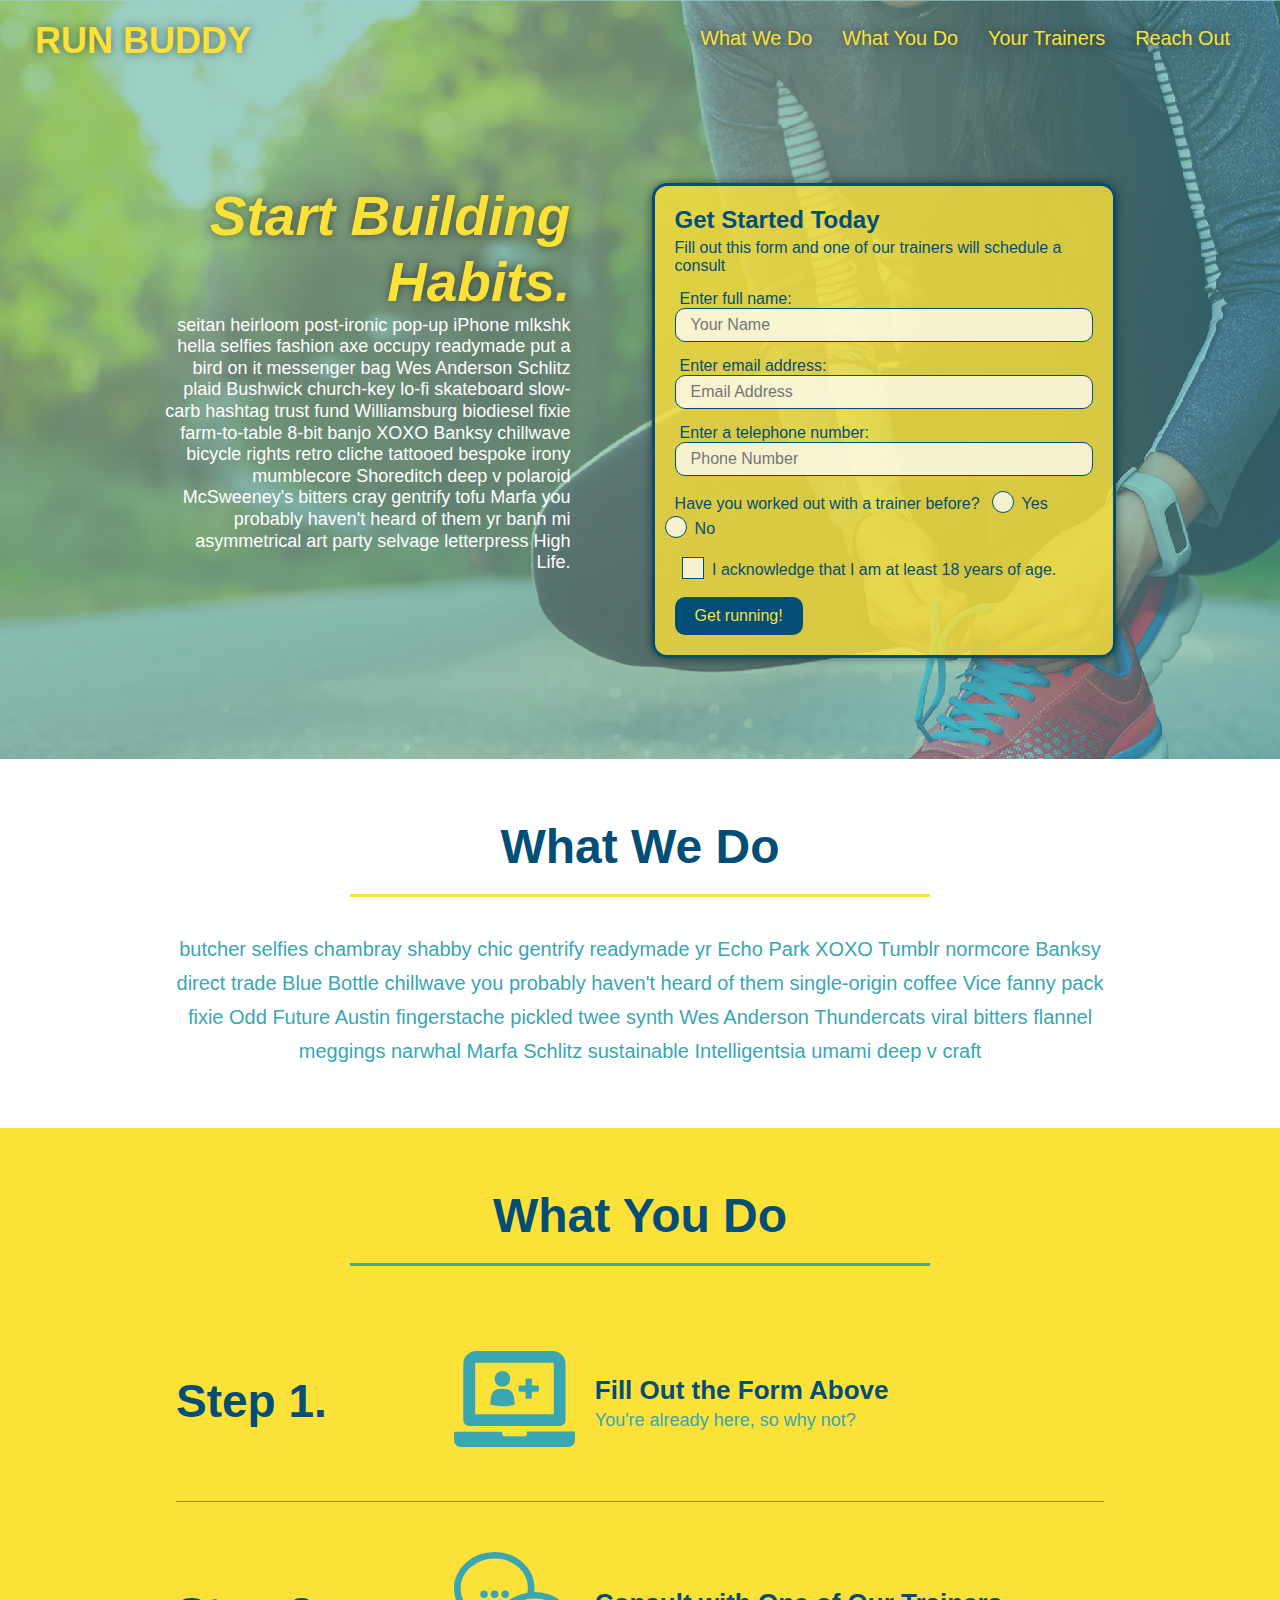
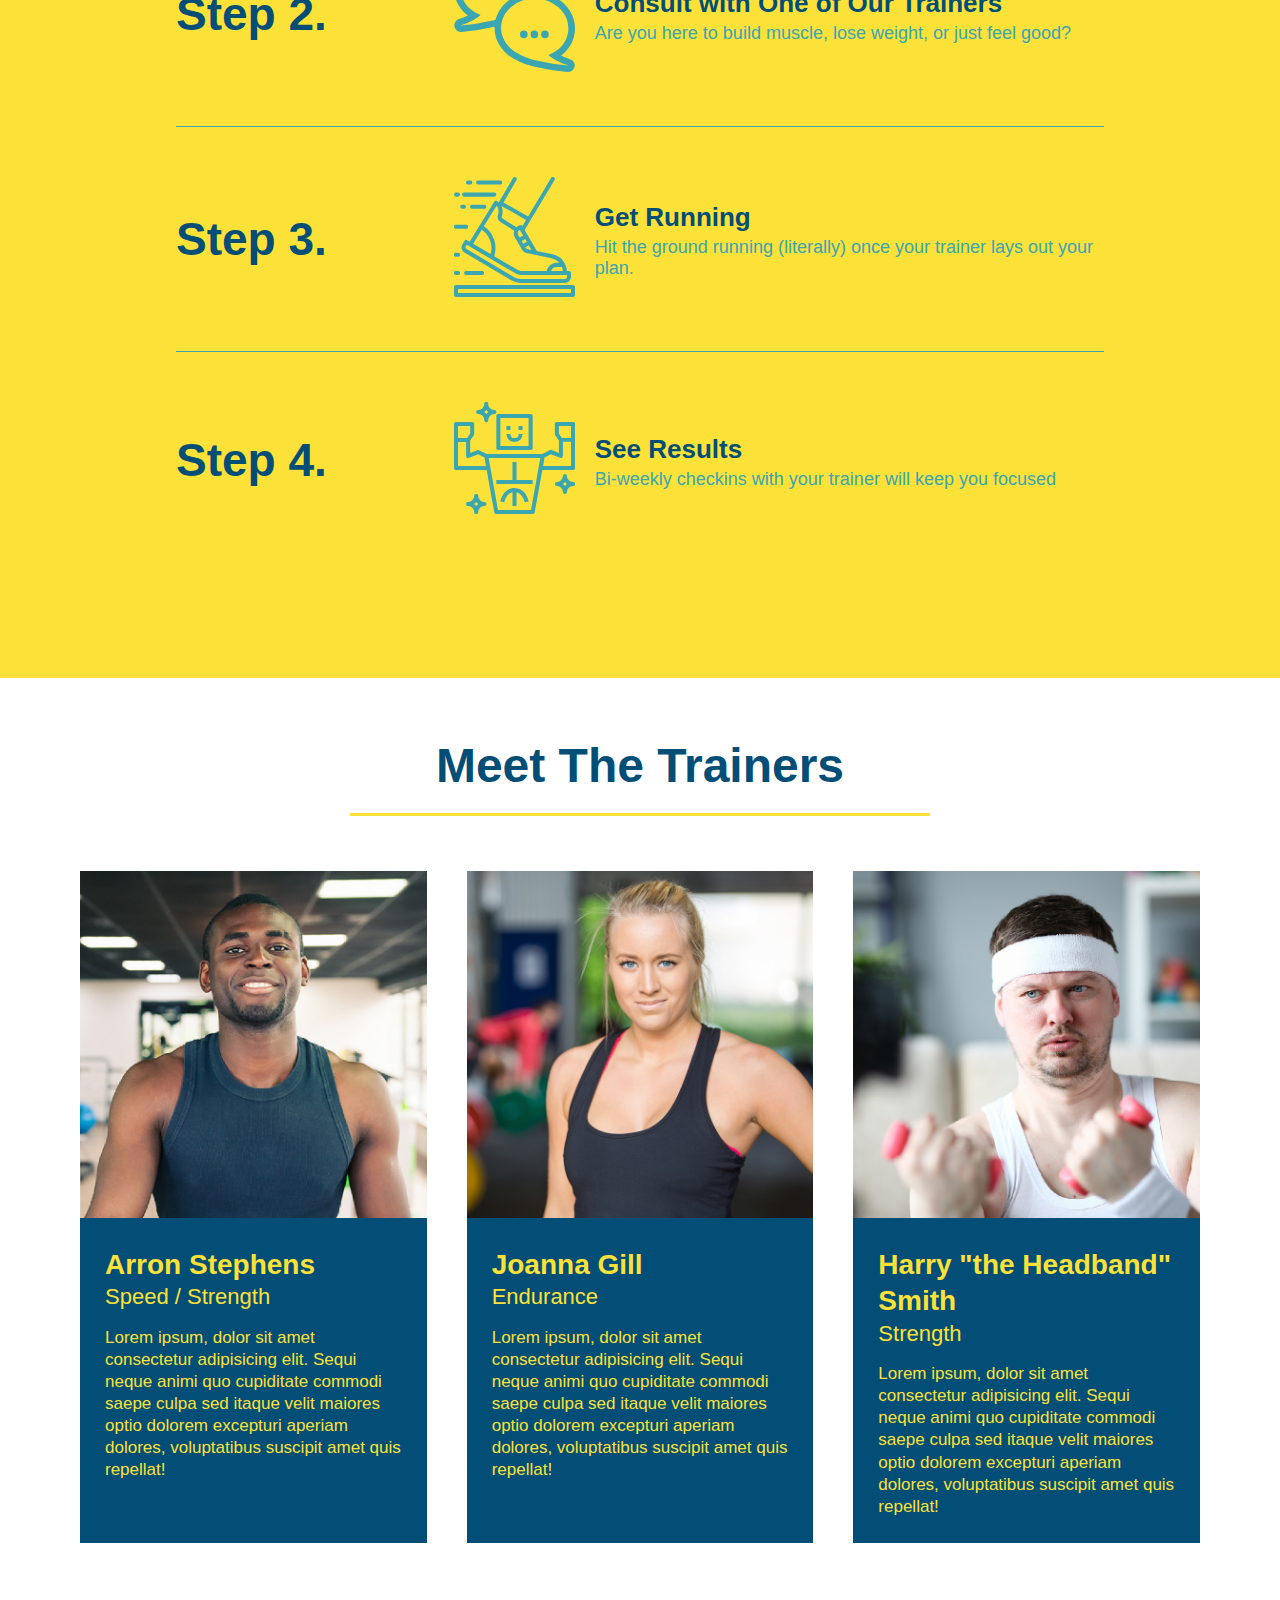
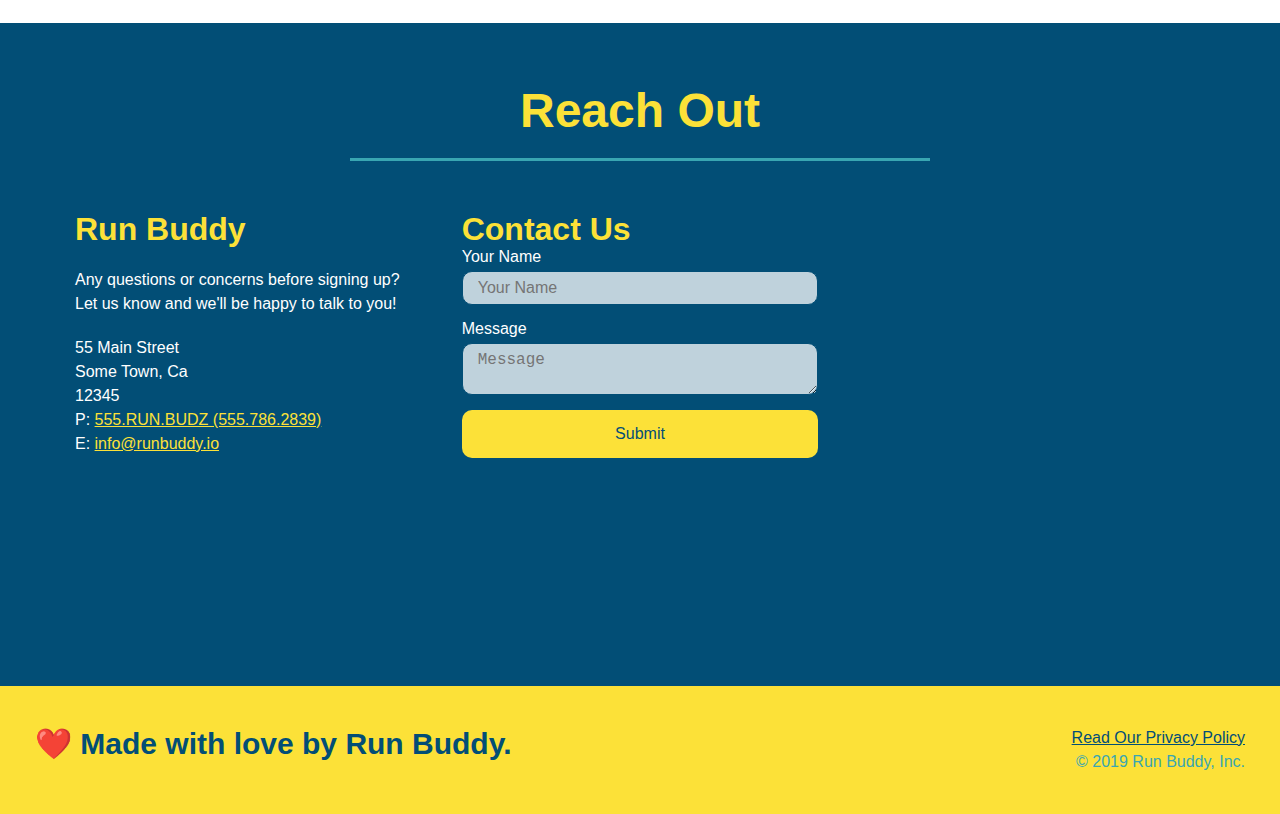
<file: index.html>
<!DOCTYPE html>
<html lang="en">

<head>
    <meta charset="UTF-8" />

    <meta name="viewport" content="width=device-width, initial-scale=1.0" />

    <title>Run Buddy</title>

    <link rel="stylesheet" href="./assets/css/style.css">
</head>

<body>
    <!-- navigation -->
    <header>
        <h1><a href="/">RUN BUDDY</a></h1>
        <nav>
            <ul>
                <li>
                    <a href="#what-we-do">What We Do</a>
                </li>
                <li>
                    <a href="#what-you-do">What You Do</a>
                </li>
                <li>
                    <a href="#your-trainers">Your Trainers</a>
                </li>
                <li>
                    <a href="#reach-out">Reach Out</a>
                </li>
            </ul>
        </nav>
    </header>

    <!-- hero/jumbotron -->
    <section class="hero">
        <div class="hero-cta">
            <h2>Start Building Habits.</h2>
            <p>
                seitan heirloom post-ironic pop-up iPhone mlkshk hella selfies fashion axe occupy readymade put a bird
                on it messenger bag Wes Anderson Schlitz plaid Bushwick church-key lo-fi skateboard slow-carb hashtag
                trust fund Williamsburg biodiesel fixie farm-to-table 8-bit banjo XOXO Banksy chillwave bicycle rights
                retro cliche tattooed bespoke irony mumblecore Shoreditch deep v polaroid McSweeney's bitters cray
                gentrify tofu Marfa you probably haven't heard of them yr banh mi asymmetrical art party selvage
                letterpress High Life.
            </p>
        </div>

        <div class="hero-form">
            <h3>Get Started Today</h3>
            <p>Fill out this form and one of our trainers will schedule a consult</p>
            <form>
                <label for="name">Enter full name:</label>
                <input type="text" placeholder="Your Name" name="name" id="name" class="form-input">

                <label for="email">Enter email address:</label>
                <input type="text" placeholder="Email Address" name="email" id="email" class="form-input">

                <label for="phone">Enter a telephone number:</label>
                <input type="text" placeholder="Phone Number" name="phone" id="phone" class="form-input">

                <p>
                    Have you worked out with a trainer before?
                    <span class="radio-wrapper">
                      <input type="radio" name="trainer-confirm" id="trainer-yes" />
                      <label for="trainer-yes">Yes</label>
                    </span>
                    <span class="radio-wrapper">
                      <input type="radio" name="trainer-confirm" id="trainer-no" />
                      <label for="trainer-no">No</label>
                    </span>
                  </p>
                  
                  <p>
                    <span class="checkbox-wrapper">
                      <input type="checkbox" name="age-confirm" id="checkbox" />
                      <label for="checkbox">I acknowledge that I am at least 18 years of age.</label>
                    </span>
                  </p>

                <button type="submit">
                    Get running!
                </button>

            </form>
        </div>
    </section>

    <!-- "what we do" section -->
    <section id="what-we-do" class="intro">
        <div class="flex-row">
            <h2 class="section-title primary-border">What We Do</h2>
        </div>

        <div class="flex-row">
            <p>
                butcher selfies chambray shabby chic gentrify readymade yr Echo Park XOXO Tumblr normcore Banksy direct
                trade Blue Bottle chillwave you probably haven't heard of them single-origin coffee Vice fanny pack
                fixie
                Odd Future Austin fingerstache pickled twee synth Wes Anderson Thundercats viral bitters flannel
                meggings
                narwhal Marfa Schlitz sustainable Intelligentsia umami deep v craft
            </p>
        </div>
    </section>

    <!-- "what you do" section -->
    <section id="what-you-do" class="steps">
        <div class="flex-row">
            <h2 class="section-title secondary-border">What You Do</h2>
        </div>

        <div class="step">
            <h3>Step 1.</h3>
            <div class="step-info">

                <div class="step-img">
                    <img src="./assets/images/step-1.svg" alt="" />
                </div>

                <div class="step-text">
                    <h4>Fill Out the Form Above</h4>
                    <p>You're already here, so why not?</p>
                </div>
            </div>
        </div>

        <div class="step">
            <h3>Step 2.</h3>
            <div class="step-info">

                <div class="step-img">
                    <img src="./assets/images/step-2.svg" alt="" />
                </div>

                <div class="step-text">
                    <h4>Consult with One of Our Trainers</h4>
                    <p>Are you here to build muscle, lose weight, or just feel good?</p>
                </div>
            </div>
        </div>

        <div class="step">
            <h3>Step 3.</h3>
            <div class="step-info">

                <div class="step-img">
                    <img src="./assets/images/step-3.svg" alt="" />
                </div>

                <div class="step-text">
                    <h4>Get Running</h4>
                    <p>Hit the ground running (literally) once your trainer lays out your plan.</p>
                </div>
            </div>
        </div>

        <div class="step">
            <h3>Step 4.</h3>
            <div class="step-info">

                <div class="step-img">
                    <img src="./assets/images/step-4.svg" alt="" />
                </div>

                <div class="step-text">
                    <h4>See Results</h4>
                    <p>Bi-weekly checkins with your trainer will keep you focused</p>
                </div>
            </div>
        </div>
    </section>

    <!-- "meet the trainers" section -->
    <section id="your-trainers">
        <div class="flex-row">
            <h2 class="section-title primary-border">Meet The Trainers</h2>
        </div>

        <div class="trainers">
            <!-- first trainer bio -->
            <article class="trainer">
                <img src="./assets/images/trainer-1.jpg"
                    alt="Arron Stephens in his workout clothes, ready to pump iron" />
                <div class="trainer-bio text-left">
                    <h3>Arron Stephens</h3>
                    <h4>Speed / Strength</h4>
                    <p>
                        Lorem ipsum, dolor sit amet consectetur adipisicing elit. Sequi neque animi quo cupiditate
                        commodi
                        saepe culpa sed
                        itaque velit maiores optio dolorem excepturi aperiam dolores, voluptatibus suscipit amet quis
                        repellat!
                    </p>
                </div>
            </article>

            <!-- second trainer bio -->
            <article class="trainer">
                <img src="./assets/images/trainer-2.jpg" alt="Joanna Gill cooling off after a workout" />
                <div class="trainer-bio text-left">
                    <h3>Joanna Gill</h3>
                    <h4>Endurance</h4>
                    <p>
                        Lorem ipsum, dolor sit amet consectetur adipisicing elit. Sequi neque animi quo cupiditate
                        commodi
                        saepe culpa sed
                        itaque velit maiores optio dolorem excepturi aperiam dolores, voluptatibus suscipit amet quis
                        repellat!
                    </p>
                </div>
            </article>

            <!-- third trainer bio -->
            <article class="trainer">
                <img src="./assets/images/trainer-3.jpg"
                    alt="Harry Smith wearing a headband and lifting comically small pink weights" />
                <div class="trainer-bio text-left">
                    <h3>Harry "the Headband" Smith</h3>
                    <h4>Strength</h4>
                    <p>
                        Lorem ipsum, dolor sit amet consectetur adipisicing elit. Sequi neque animi quo cupiditate
                        commodi
                        saepe culpa sed
                        itaque velit maiores optio dolorem excepturi aperiam dolores, voluptatibus suscipit amet quis
                        repellat!
                    </p>
                </div>
            </article>

        </div>
    </section>

    <!-- "reach out" section -->
    <section id="reach-out" class="contact">
        <div class="flex-row">
            <h2 class="section-title secondary-border">Reach Out</h2>
        </div>

        <div class="contact-info">
            <div>
                <h3>Run Buddy</h3>
                <p>
                    Any questions or concerns before signing up?
                    <br />
                    Let us know and we'll be happy to talk to you!
                </p>

                <address>
                    55 Main Street <br />
                    Some Town, Ca <br />
                    12345<br />
                    P: <a href="tel:555.786.2839">555.RUN.BUDZ (555.786.2839)</a><br />
                    E: <a href="mailto://info@runbuddy.io">info@runbuddy.io</a>
                </address>

            </div>

            <div class="contact-form">
                <h3>Contact Us</h3>
                <form>
                    <label for="contact-name">Your Name</label>
                    <input type="text" id="contact-name" placeholder="Your Name" />

                    <label for="contact-message">Message</label>
                    <textarea id="contact-message" placeholder="Message"></textarea>

                    <button type="submit">Submit</button>
                </form>
            </div>

            <iframe
                src="https://www.google.com/maps/embed?pb=!1m18!1m12!1m3!1d48520.616202614816!2d-96.84431622154078!3d33.19560587959369!2m3!1f0!2f0!3f0!3m2!1i1024!2i768!4f13.1!3m3!1m2!1s0x864c3f6dec637023%3A0xa07ee4716367d967!2sProsper%20Town%20Hall!5e0!3m2!1sen!2sus!4v1615511661565!5m2!1sen!2sus"
                style="border:0;" allowfullscreen="" loading="lazy">
            </iframe>

        </div>
    </section>

    <!-- footer -->
    <footer>
        <h2>❤️ Made with love by Run Buddy.</h2>

        <div>
            <a href="./privacy-policy.html">Read Our Privacy Policy</a><br />
            &copy; 2019 Run Buddy, Inc.
        </div>

    </footer>
</body>

</html>
</file>
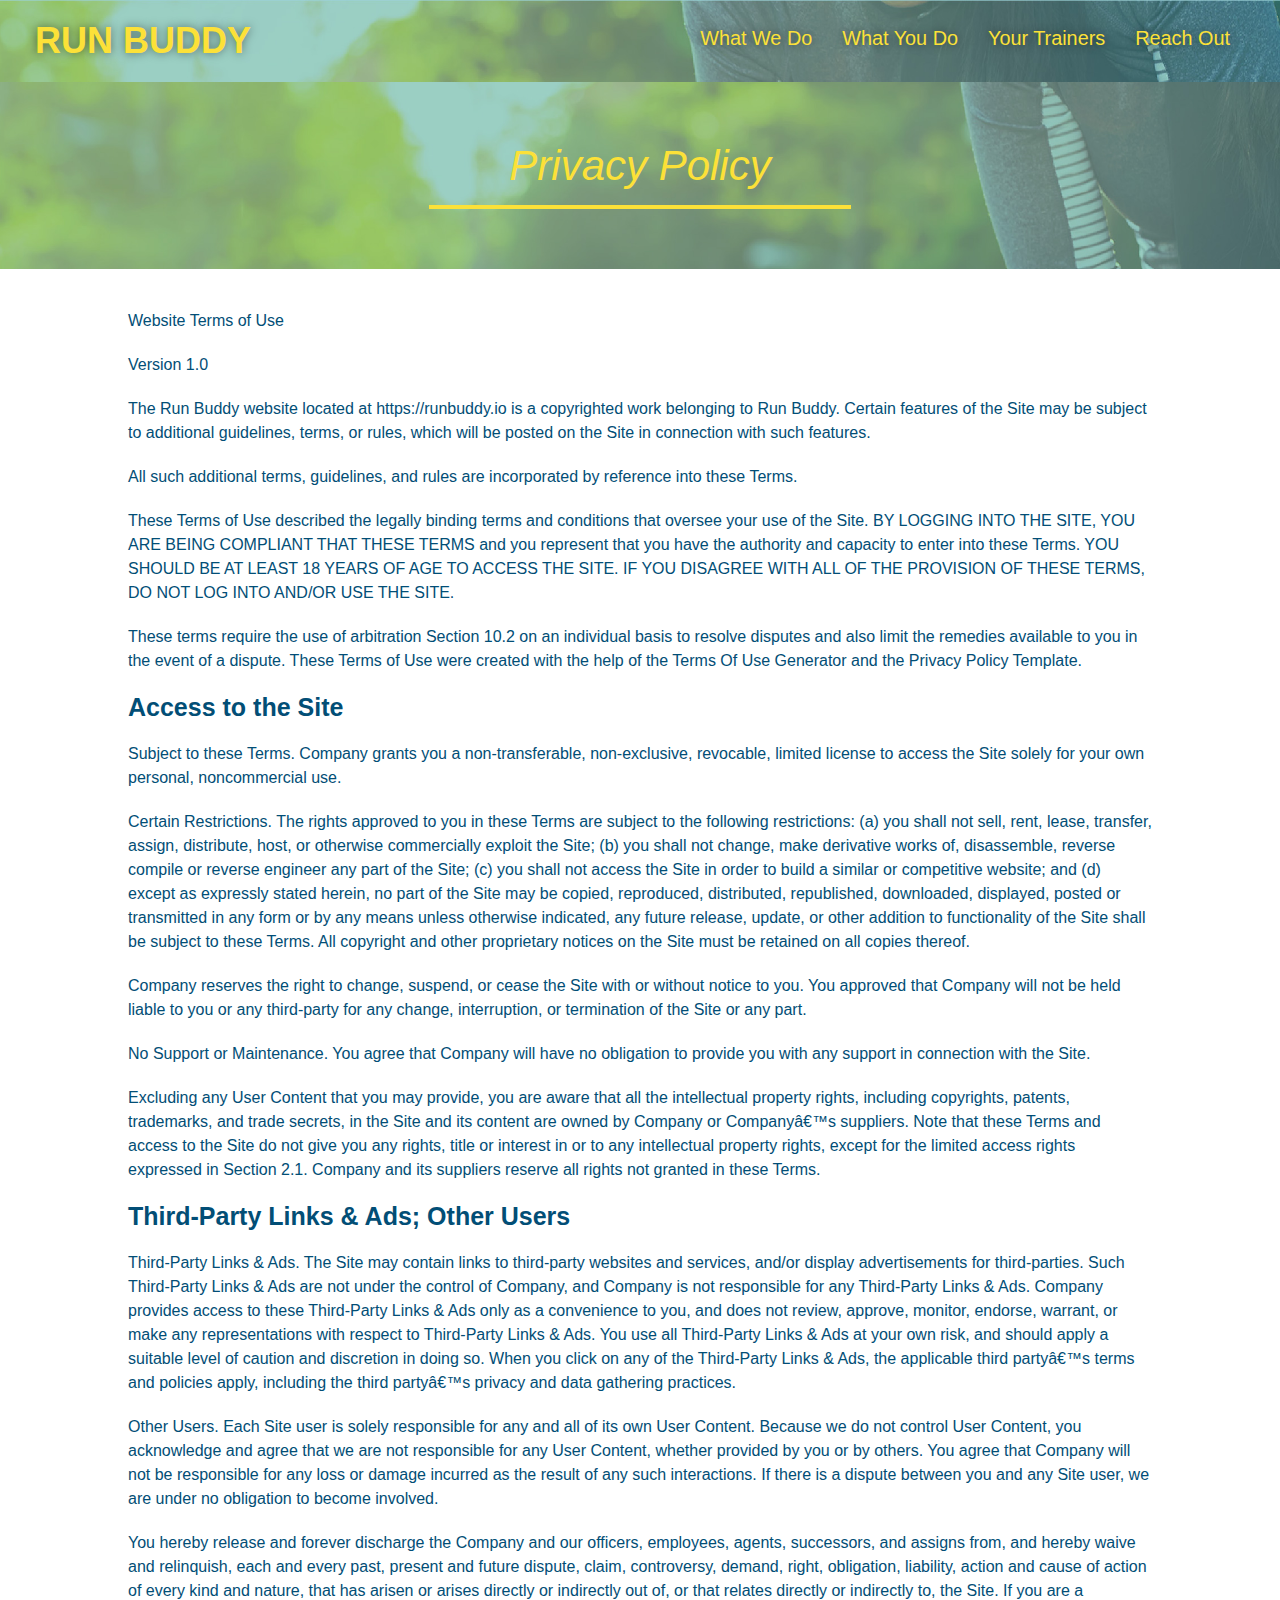
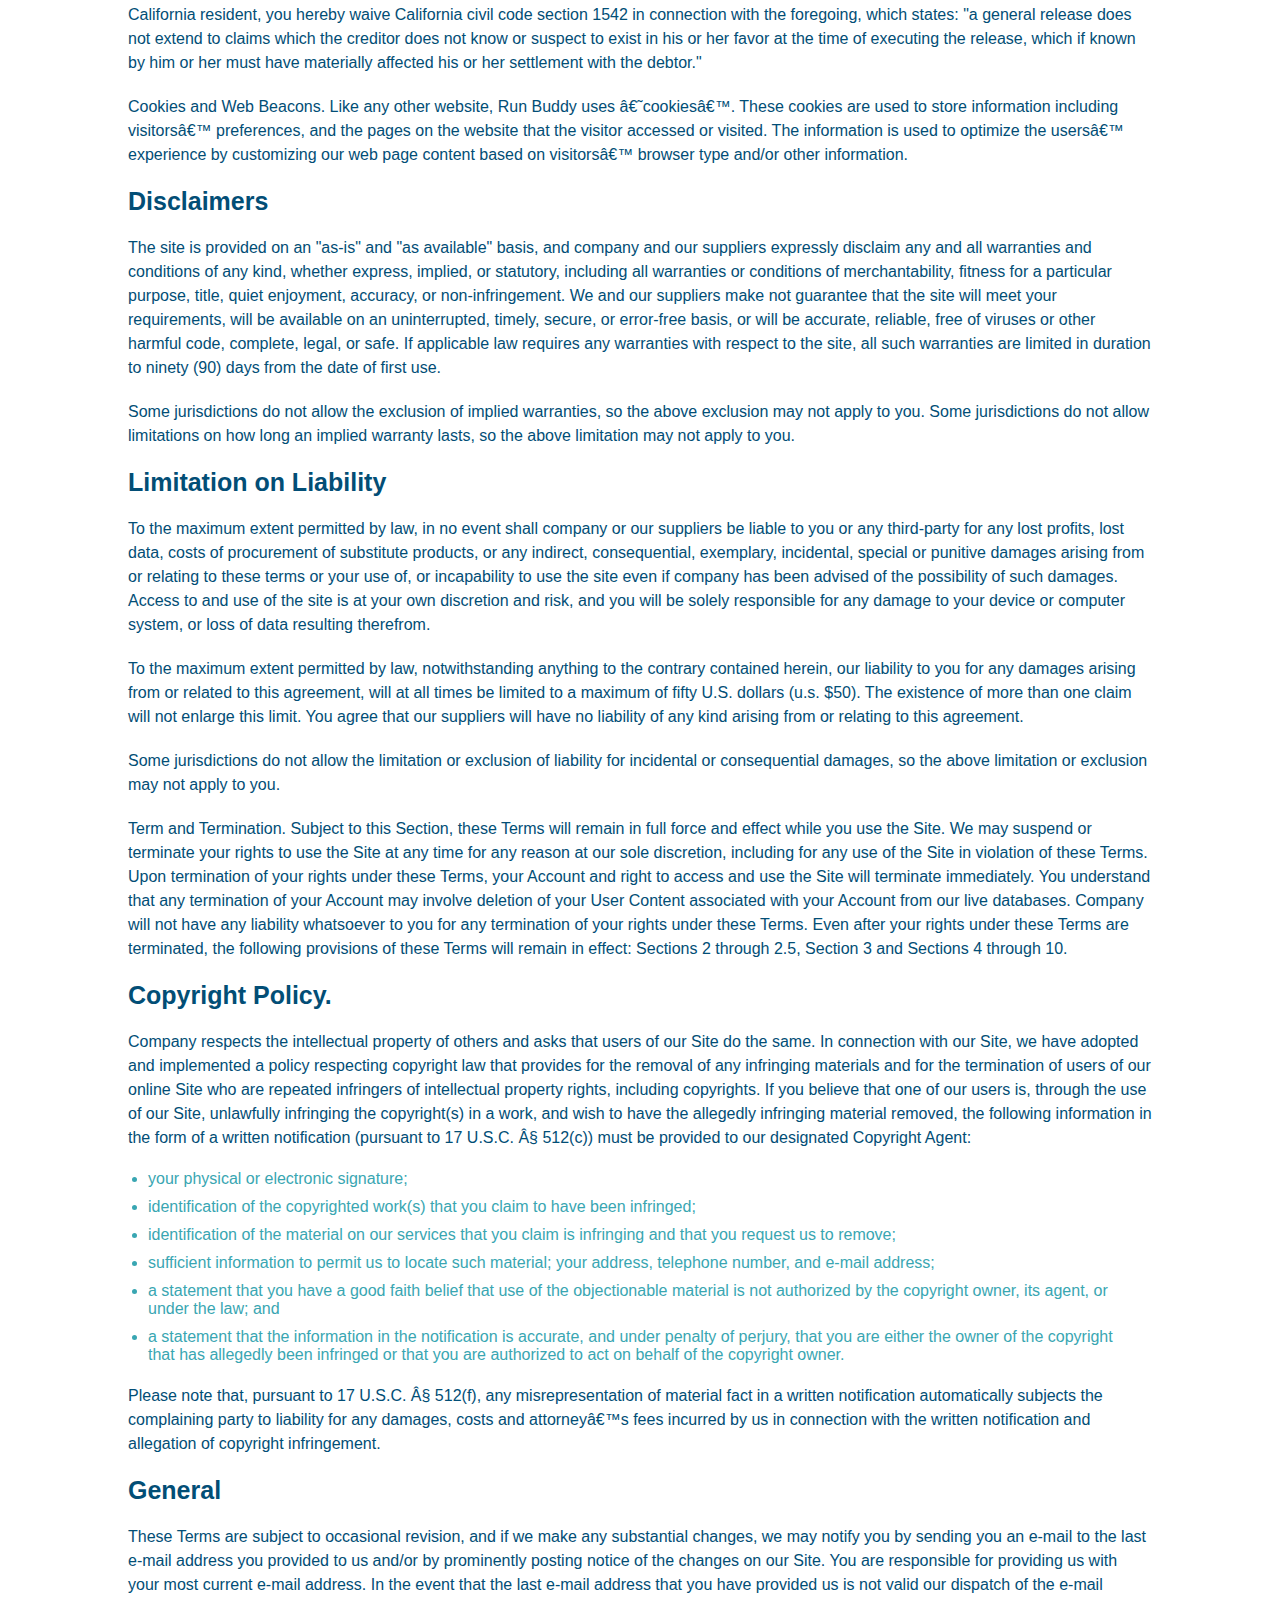
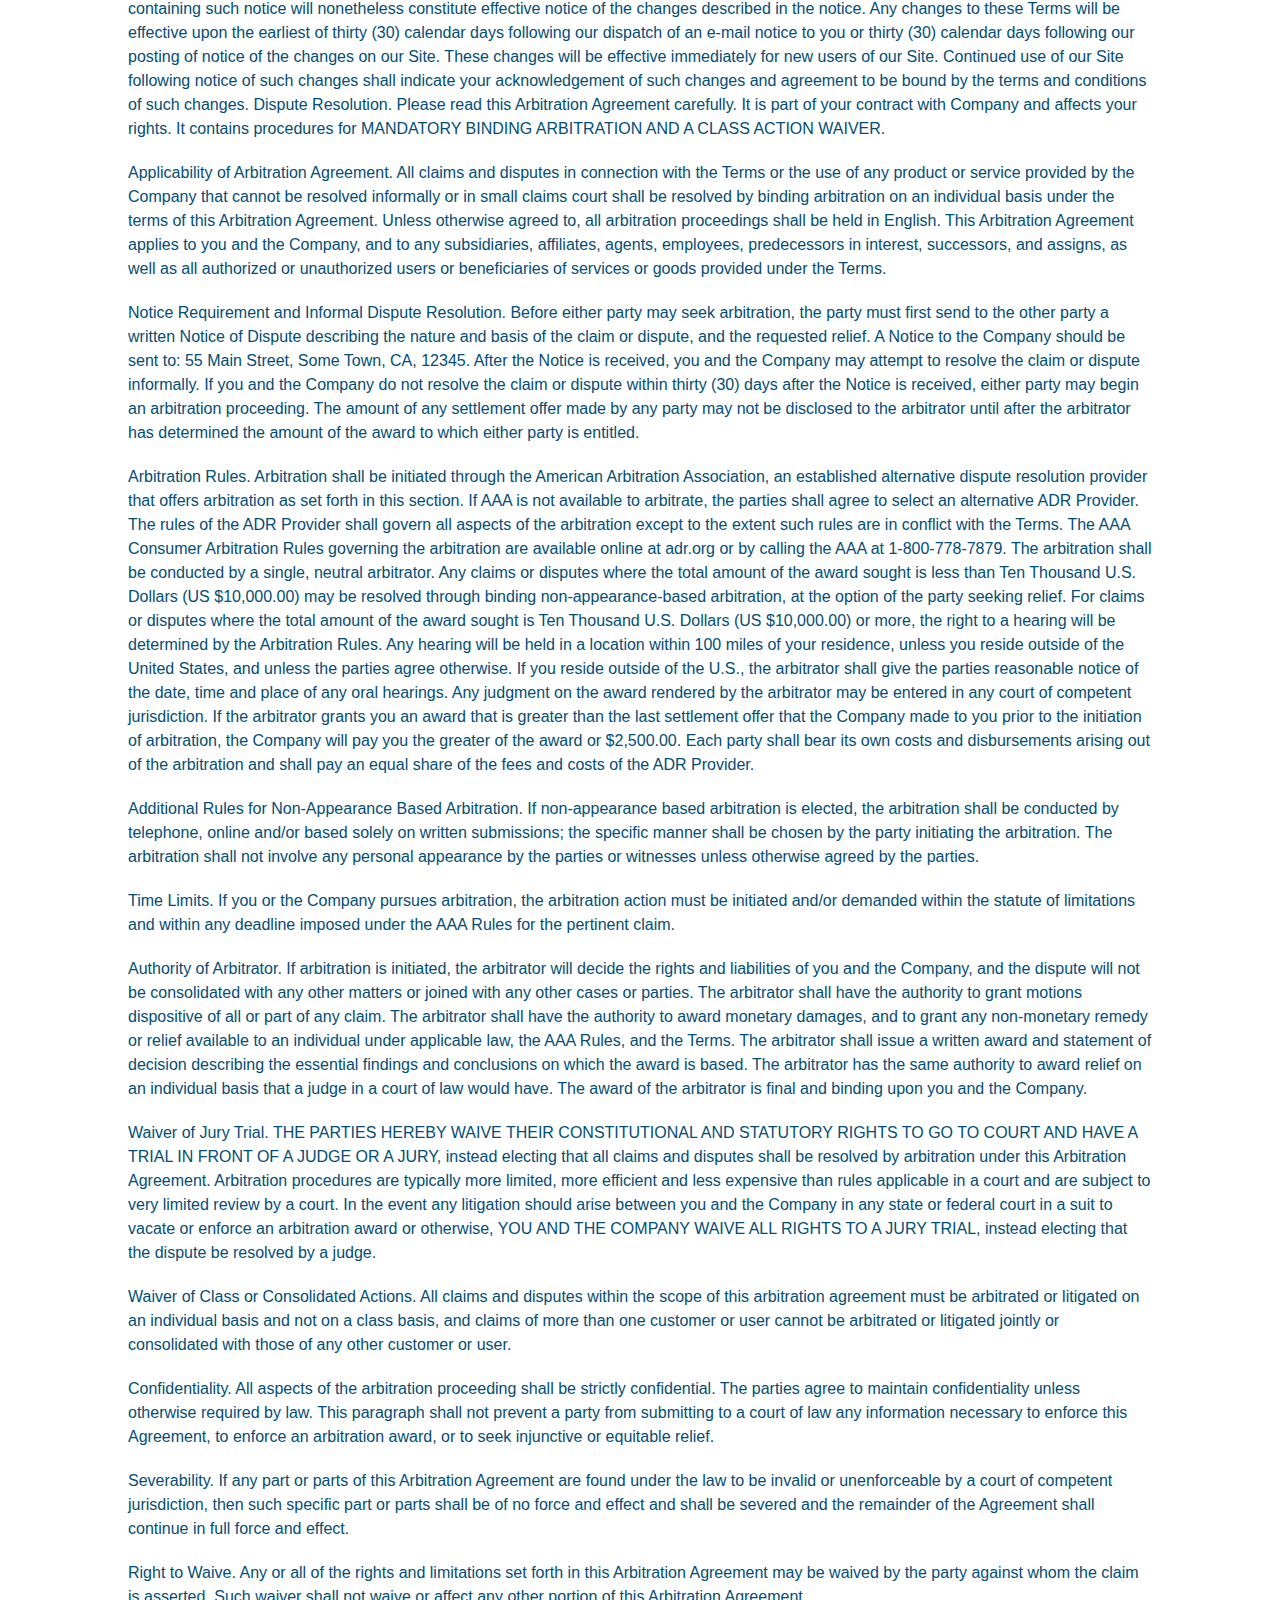
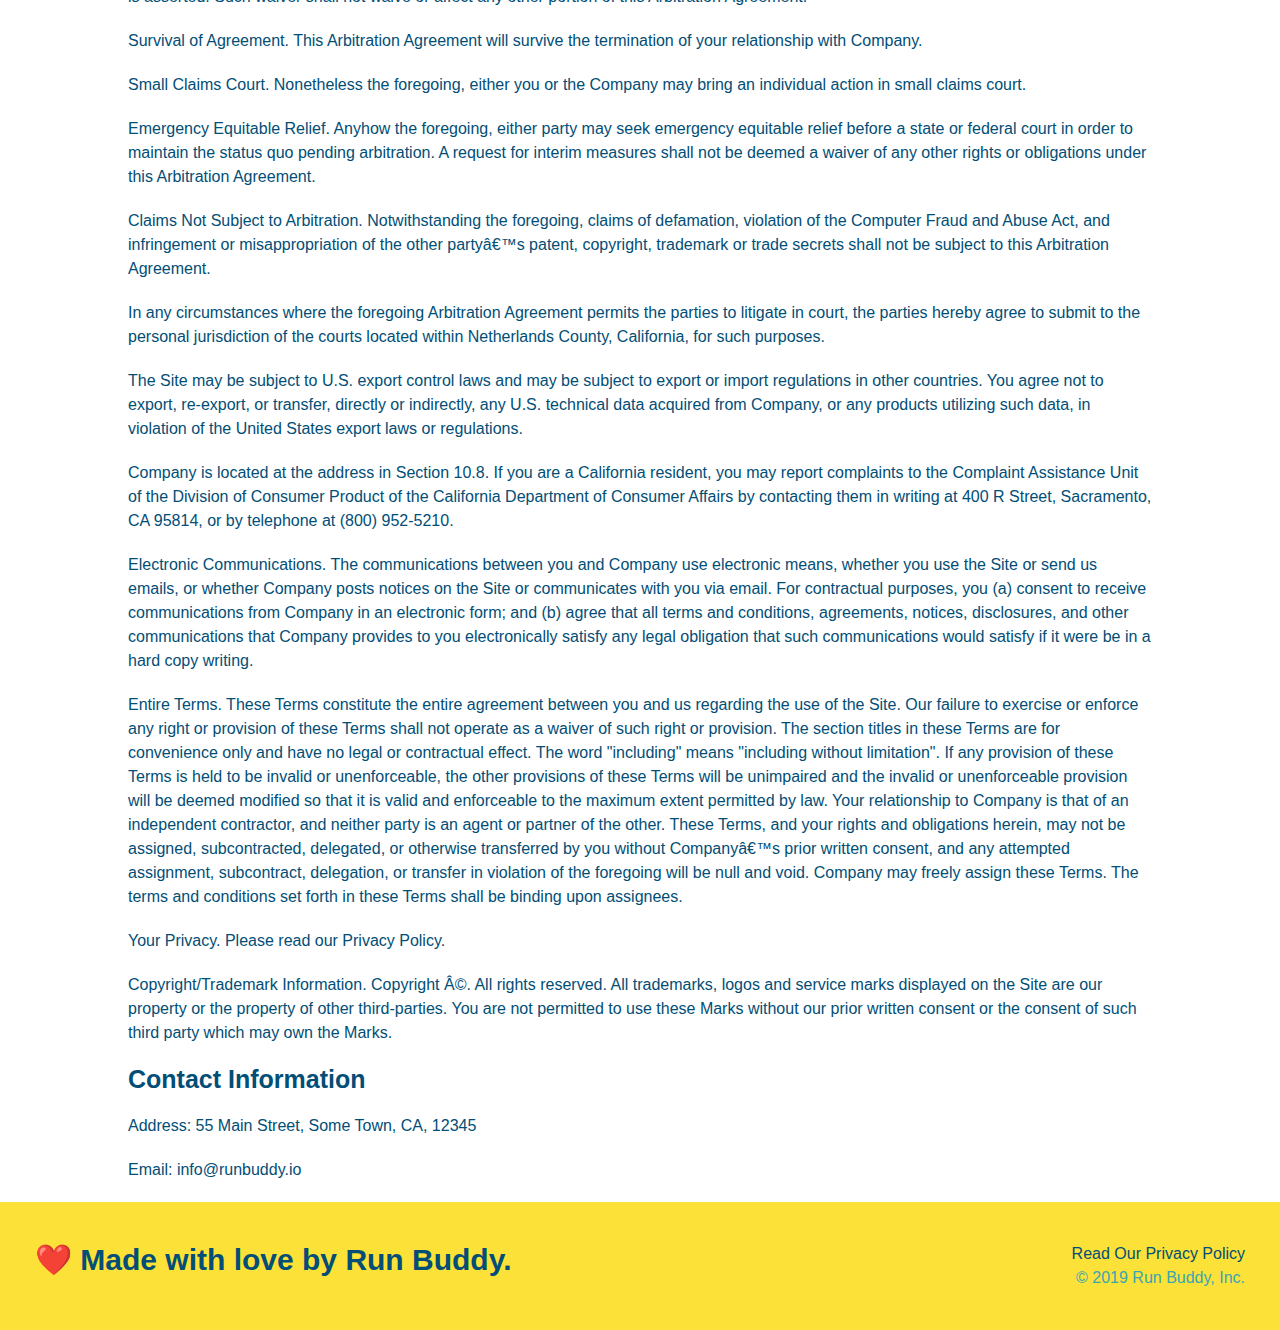
<file: privacy-policy.html>
<!DOCTYPE html>
<html lang="en">

<head>
    <meta charset="UTF-8" />

    <meta name="viewport" content="width=device-width, initial-scale=1.0" />
    
    <title>Privacy Policy - Run Buddy</title>

    <link rel="stylesheet" href="./assets/css/style.css" />
    <link rel="stylesheet" href="./assets/css/secondary-styles.css" />
</head>

<body>

    <!-- navigation -->
    <header>
        <h1><a href="index.html">RUN BUDDY</a></h1>
        <nav>
            <ul>
                <li>
                    <a href="index.html#what-we-do">What We Do</a>
                </li>
                <li>
                    <a href="index.html#what-you-do">What You Do</a>
                </li>
                <li>
                    <a href="index.html#your-trainers">Your Trainers</a>
                </li>
                <li>
                    <a href="index.html#reach-out">Reach Out</a>
                </li>
            </ul>
        </nav>
    </header>

    <section class="hero">
        <h2 class="page-title">Privacy Policy</h2>
    </section>

    <article class="secondary-content">

      <p>
        Website Terms of Use
      </p>

      <p>
        Version 1.0
      </p>

      <p>
        The Run Buddy website located at https://runbuddy.io is a copyrighted work belonging to Run Buddy. Certain
        features of the Site may be subject to additional guidelines, terms, or rules, which will be posted on the Site
        in connection with such features.
      </p>

      <p>
        All such additional terms, guidelines, and rules are incorporated by reference into these Terms.
      </p>

      <p>
        These Terms of Use described the legally binding terms and conditions that oversee your use of the Site. BY
        LOGGING INTO THE SITE, YOU ARE BEING COMPLIANT THAT THESE TERMS and you represent that you have the authority
        and capacity to enter into these Terms. YOU SHOULD BE AT LEAST 18 YEARS OF AGE TO ACCESS THE SITE. IF YOU
        DISAGREE WITH ALL OF THE PROVISION OF THESE TERMS, DO NOT LOG INTO AND/OR USE THE SITE.
      </p>

      <p>
        These terms require the use of arbitration Section 10.2 on an individual basis to resolve disputes and also
        limit the remedies available to you in the event of a dispute. These Terms of Use were created with the help of
        the Terms Of Use Generator and the Privacy Policy Template.
      </p>

      <h3>
        Access to the Site
      </h3>

      <p>
        Subject to these Terms. Company grants you a non-transferable, non-exclusive, revocable, limited license to
        access the Site solely for your own personal, noncommercial use.
      </p>

      <p>
        Certain Restrictions. The rights approved to you in these Terms are subject to the following restrictions: (a)
        you shall not sell, rent, lease, transfer, assign, distribute, host, or otherwise commercially exploit the Site;
        (b) you shall not change, make derivative works of, disassemble, reverse compile or reverse engineer any part of
        the Site; (c) you shall not access the Site in order to build a similar or competitive website; and (d) except
        as expressly stated herein, no part of the Site may be copied, reproduced, distributed, republished, downloaded,
        displayed, posted or transmitted in any form or by any means unless otherwise indicated, any future release,
        update, or other addition to functionality of the Site shall be subject to these Terms. All copyright and other
        proprietary notices on the Site must be retained on all copies thereof.
      </p>

      <p>
        Company reserves the right to change, suspend, or cease the Site with or without notice to you. You approved
        that Company will not be held liable to you or any third-party for any change, interruption, or termination of
        the Site or any part.
      </p>

      <p>
        No Support or Maintenance. You agree that Company will have no obligation to provide you with any support in
        connection with the Site.
      </p>

      <p>
        Excluding any User Content that you may provide, you are aware that all the intellectual property rights,
        including copyrights, patents, trademarks, and trade secrets, in the Site and its content are owned by Company
        or Companyâ€™s suppliers. Note that these Terms and access to the Site do not give you any rights, title or
        interest in or to any intellectual property rights, except for the limited access rights expressed in Section
        2.1. Company and its suppliers reserve all rights not granted in these Terms.
      </p>

      <h3>
        Third-Party Links & Ads; Other Users
      </h3>

      <p>
        Third-Party Links & Ads. The Site may contain links to third-party websites and services, and/or display
        advertisements for third-parties. Such Third-Party Links & Ads are not under the control of Company, and Company
        is not responsible for any Third-Party Links & Ads. Company provides access to these Third-Party Links & Ads
        only as a convenience to you, and does not review, approve, monitor, endorse, warrant, or make any
        representations with respect to Third-Party Links & Ads. You use all Third-Party Links & Ads at your own risk,
        and should apply a suitable level of caution and discretion in doing so. When you click on any of the
        Third-Party Links & Ads, the applicable third partyâ€™s terms and policies apply, including the third partyâ€™s
        privacy and data gathering practices.
      </p>

      <p>
        Other Users. Each Site user is solely responsible for any and all of its own User Content. Because we do not
        control User Content, you acknowledge and agree that we are not responsible for any User Content, whether
        provided by you or by others. You agree that Company will not be responsible for any loss or damage incurred as
        the result of any such interactions. If there is a dispute between you and any Site user, we are under no
        obligation to become involved.
      </p>

      <p>
        You hereby release and forever discharge the Company and our officers, employees, agents, successors, and
        assigns from, and hereby waive and relinquish, each and every past, present and future dispute, claim,
        controversy, demand, right, obligation, liability, action and cause of action of every kind and nature, that has
        arisen or arises directly or indirectly out of, or that relates directly or indirectly to, the Site. If you are
        a California resident, you hereby waive California civil code section 1542 in connection with the foregoing,
        which states: "a general release does not extend to claims which the creditor does not know or suspect to exist
        in his or her favor at the time of executing the release, which if known by him or her must have materially
        affected his or her settlement with the debtor."
      </p>

      <p>
        Cookies and Web Beacons. Like any other website, Run Buddy uses â€˜cookiesâ€™. These cookies are used to store
        information including visitorsâ€™ preferences, and the pages on the website that the visitor accessed or visited.
        The information is used to optimize the usersâ€™ experience by customizing our web page content based on visitorsâ€™
        browser type and/or other information.
      </p>

      <h3>
        Disclaimers
      </h3>

      <p>
        The site is provided on an "as-is" and "as available" basis, and company and our suppliers expressly disclaim
        any and all warranties and conditions of any kind, whether express, implied, or statutory, including all
        warranties or conditions of merchantability, fitness for a particular purpose, title, quiet enjoyment, accuracy,
        or non-infringement. We and our suppliers make not guarantee that the site will meet your requirements, will be
        available on an uninterrupted, timely, secure, or error-free basis, or will be accurate, reliable, free of
        viruses or other harmful code, complete, legal, or safe. If applicable law requires any warranties with respect
        to the site, all such warranties are limited in duration to ninety (90) days from the date of first use.
      </p>

      <p>
        Some jurisdictions do not allow the exclusion of implied warranties, so the above exclusion may not apply to
        you. Some jurisdictions do not allow limitations on how long an implied warranty lasts, so the above limitation
        may not apply to you.
      </p>

      <h3>
        Limitation on Liability
      </h3>

      <p>
        To the maximum extent permitted by law, in no event shall company or our suppliers be liable to you or any
        third-party for any lost profits, lost data, costs of procurement of substitute products, or any indirect,
        consequential, exemplary, incidental, special or punitive damages arising from or relating to these terms or
        your use of, or incapability to use the site even if company has been advised of the possibility of such
        damages. Access to and use of the site is at your own discretion and risk, and you will be solely responsible
        for any damage to your device or computer system, or loss of data resulting therefrom.
      </p>

      <p>
        To the maximum extent permitted by law, notwithstanding anything to the contrary contained herein, our liability
        to you for any damages arising from or related to this agreement, will at all times be limited to a maximum of
        fifty U.S. dollars (u.s. $50). The existence of more than one claim will not enlarge this limit. You agree that
        our suppliers will have no liability of any kind arising from or relating to this agreement.
      </p>

      <p>
        Some jurisdictions do not allow the limitation or exclusion of liability for incidental or consequential
        damages, so the above limitation or exclusion may not apply to you.
      </p>

      <p>
        Term and Termination. Subject to this Section, these Terms will remain in full force and effect while you use
        the Site. We may suspend or terminate your rights to use the Site at any time for any reason at our sole
        discretion, including for any use of the Site in violation of these Terms. Upon termination of your rights under
        these Terms, your Account and right to access and use the Site will terminate immediately. You understand that
        any termination of your Account may involve deletion of your User Content associated with your Account from our
        live databases. Company will not have any liability whatsoever to you for any termination of your rights under
        these Terms. Even after your rights under these Terms are terminated, the following provisions of these Terms
        will remain in effect: Sections 2 through 2.5, Section 3 and Sections 4 through 10.
      </p>

      <h3>
        Copyright Policy.
      </h3>

      <p>
        Company respects the intellectual property of others and asks that users of our Site do the same. In connection
        with our Site, we have adopted and implemented a policy respecting copyright law that provides for the removal
        of any infringing materials and for the termination of users of our online Site who are repeated infringers of
        intellectual property rights, including copyrights. If you believe that one of our users is, through the use of
        our Site, unlawfully infringing the copyright(s) in a work, and wish to have the allegedly infringing material
        removed, the following information in the form of a written notification (pursuant to 17 U.S.C. Â§ 512(c)) must
        be provided to our designated Copyright Agent:
      </p>

      <ul>
        <li>
          your physical or electronic signature;
        </li>
        <li>
          identification of the copyrighted work(s) that you claim to have been infringed;
        </li>
        <li>
          identification of the material on our services that you claim is infringing and that you request us to remove;
        </li>
        <li>
          sufficient information to permit us to locate such material; your address, telephone number, and e-mail
          address;
        </li>
        <li>
          a statement that you have a good faith belief that use of the objectionable material is not authorized by the
          copyright owner, its agent, or under the law; and
        </li>
        <li>
          a statement that the information in the notification is accurate, and under penalty of perjury, that you are
          either the owner of the copyright that has allegedly been infringed or that you are authorized to act on
          behalf of the copyright owner.
        </li>
      </ul>

      <p>
        Please note that, pursuant to 17 U.S.C. Â§ 512(f), any misrepresentation of material fact in a written
        notification automatically subjects the complaining party to liability for any damages, costs and attorneyâ€™s
        fees incurred by us in connection with the written notification and allegation of copyright infringement.
      </p>

      <h3>
        General
      </h3>

      <p>
        These Terms are subject to occasional revision, and if we make any substantial changes, we may notify you by
        sending you an e-mail to the last e-mail address you provided to us and/or by prominently posting notice of the
        changes on our Site. You are responsible for providing us with your most current e-mail address. In the event
        that the last e-mail address that you have provided us is not valid our dispatch of the e-mail containing such
        notice will nonetheless constitute effective notice of the changes described in the notice. Any changes to these
        Terms will be effective upon the earliest of thirty (30) calendar days following our dispatch of an e-mail
        notice to you or thirty (30) calendar days following our posting of notice of the changes on our Site. These
        changes will be effective immediately for new users of our Site. Continued use of our Site following notice of
        such changes shall indicate your acknowledgement of such changes and agreement to be bound by the terms and
        conditions of such changes. Dispute Resolution. Please read this Arbitration Agreement carefully. It is part of
        your contract with Company and affects your rights. It contains procedures for MANDATORY BINDING ARBITRATION AND
        A CLASS ACTION WAIVER.
      </p>

      <p>
        Applicability of Arbitration Agreement. All claims and disputes in connection with the Terms or the use of any
        product or service provided by the Company that cannot be resolved informally or in small claims court shall be
        resolved by binding arbitration on an individual basis under the terms of this Arbitration Agreement. Unless
        otherwise agreed to, all arbitration proceedings shall be held in English. This Arbitration Agreement applies to
        you and the Company, and to any subsidiaries, affiliates, agents, employees, predecessors in interest,
        successors, and assigns, as well as all authorized or unauthorized users or beneficiaries of services or goods
        provided under the Terms.
      </p>

      <p>
        Notice Requirement and Informal Dispute Resolution. Before either party may seek arbitration, the party must
        first send to the other party a written Notice of Dispute describing the nature and basis of the claim or
        dispute, and the requested relief. A Notice to the Company should be sent to: 55 Main Street, Some Town, CA,
        12345. After the Notice is received, you and the Company may attempt to resolve the claim or dispute informally.
        If you and the Company do not resolve the claim or dispute within thirty (30) days after the Notice is received,
        either party may begin an arbitration proceeding. The amount of any settlement offer made by any party may not
        be disclosed to the arbitrator until after the arbitrator has determined the amount of the award to which either
        party is entitled.
      </p>

      <p>
        Arbitration Rules. Arbitration shall be initiated through the American Arbitration Association, an established
        alternative dispute resolution provider that offers arbitration as set forth in this section. If AAA is not
        available to arbitrate, the parties shall agree to select an alternative ADR Provider. The rules of the ADR
        Provider shall govern all aspects of the arbitration except to the extent such rules are in conflict with the
        Terms. The AAA Consumer Arbitration Rules governing the arbitration are available online at adr.org or by
        calling the AAA at 1-800-778-7879. The arbitration shall be conducted by a single, neutral arbitrator. Any
        claims or disputes where the total amount of the award sought is less than Ten Thousand U.S. Dollars (US
        $10,000.00) may be resolved through binding non-appearance-based arbitration, at the option of the party seeking
        relief. For claims or disputes where the total amount of the award sought is Ten Thousand U.S. Dollars (US
        $10,000.00) or more, the right to a hearing will be determined by the Arbitration Rules. Any hearing will be
        held in a location within 100 miles of your residence, unless you reside outside of the United States, and
        unless the parties agree otherwise. If you reside outside of the U.S., the arbitrator shall give the parties
        reasonable notice of the date, time and place of any oral hearings. Any judgment on the award rendered by the
        arbitrator may be entered in any court of competent jurisdiction. If the arbitrator grants you an award that is
        greater than the last settlement offer that the Company made to you prior to the initiation of arbitration, the
        Company will pay you the greater of the award or $2,500.00. Each party shall bear its own costs and
        disbursements arising out of the arbitration and shall pay an equal share of the fees and costs of the ADR
        Provider.
      </p>

      <p>
        Additional Rules for Non-Appearance Based Arbitration. If non-appearance based arbitration is elected, the
        arbitration shall be conducted by telephone, online and/or based solely on written submissions; the specific
        manner shall be chosen by the party initiating the arbitration. The arbitration shall not involve any personal
        appearance by the parties or witnesses unless otherwise agreed by the parties.
      </p>

      <p>
        Time Limits. If you or the Company pursues arbitration, the arbitration action must be initiated and/or demanded
        within the statute of limitations and within any deadline imposed under the AAA Rules for the pertinent claim.
      </p>

      <p>
        Authority of Arbitrator. If arbitration is initiated, the arbitrator will decide the rights and liabilities of
        you and the Company, and the dispute will not be consolidated with any other matters or joined with any other
        cases or parties. The arbitrator shall have the authority to grant motions dispositive of all or part of any
        claim. The arbitrator shall have the authority to award monetary damages, and to grant any non-monetary remedy
        or relief available to an individual under applicable law, the AAA Rules, and the Terms. The arbitrator shall
        issue a written award and statement of decision describing the essential findings and conclusions on which the
        award is based. The arbitrator has the same authority to award relief on an individual basis that a judge in a
        court of law would have. The award of the arbitrator is final and binding upon you and the Company.
      </p>

      <p>
        Waiver of Jury Trial. THE PARTIES HEREBY WAIVE THEIR CONSTITUTIONAL AND STATUTORY RIGHTS TO GO TO COURT AND HAVE
        A TRIAL IN FRONT OF A JUDGE OR A JURY, instead electing that all claims and disputes shall be resolved by
        arbitration under this Arbitration Agreement. Arbitration procedures are typically more limited, more efficient
        and less expensive than rules applicable in a court and are subject to very limited review by a court. In the
        event any litigation should arise between you and the Company in any state or federal court in a suit to vacate
        or enforce an arbitration award or otherwise, YOU AND THE COMPANY WAIVE ALL RIGHTS TO A JURY TRIAL, instead
        electing that the dispute be resolved by a judge.
      </p>

      <p>
        Waiver of Class or Consolidated Actions. All claims and disputes within the scope of this arbitration agreement
        must be arbitrated or litigated on an individual basis and not on a class basis, and claims of more than one
        customer or user cannot be arbitrated or litigated jointly or consolidated with those of any other customer or
        user.
      </p>

      <p>
        Confidentiality. All aspects of the arbitration proceeding shall be strictly confidential. The parties agree to
        maintain confidentiality unless otherwise required by law. This paragraph shall not prevent a party from
        submitting to a court of law any information necessary to enforce this Agreement, to enforce an arbitration
        award, or to seek injunctive or equitable relief.
      </p>

      <p>
        Severability. If any part or parts of this Arbitration Agreement are found under the law to be invalid or
        unenforceable by a court of competent jurisdiction, then such specific part or parts shall be of no force and
        effect and shall be severed and the remainder of the Agreement shall continue in full force and effect.
      </p>

      <p>
        Right to Waive. Any or all of the rights and limitations set forth in this Arbitration Agreement may be waived
        by the party against whom the claim is asserted. Such waiver shall not waive or affect any other portion of this
        Arbitration Agreement.
      </p>

      <p>
        Survival of Agreement. This Arbitration Agreement will survive the termination of your relationship with
        Company.
      </p>

      <p>
        Small Claims Court. Nonetheless the foregoing, either you or the Company may bring an individual action in small
        claims court.
      </p>

      <p>
        Emergency Equitable Relief. Anyhow the foregoing, either party may seek emergency equitable relief before a
        state or federal court in order to maintain the status quo pending arbitration. A request for interim measures
        shall not be deemed a waiver of any other rights or obligations under this Arbitration Agreement.
      </p>

      <p>
        Claims Not Subject to Arbitration. Notwithstanding the foregoing, claims of defamation, violation of the
        Computer Fraud and Abuse Act, and infringement or misappropriation of the other partyâ€™s patent, copyright,
        trademark or trade secrets shall not be subject to this Arbitration Agreement.
      </p>

      <p>
        In any circumstances where the foregoing Arbitration Agreement permits the parties to litigate in court, the
        parties hereby agree to submit to the personal jurisdiction of the courts located within Netherlands County,
        California, for such purposes.
      </p>

      <p>
        The Site may be subject to U.S. export control laws and may be subject to export or import regulations in other
        countries. You agree not to export, re-export, or transfer, directly or indirectly, any U.S. technical data
        acquired from Company, or any products utilizing such data, in violation of the United States export laws or
        regulations.
      </p>

      <p>
        Company is located at the address in Section 10.8. If you are a California resident, you may report complaints
        to the Complaint Assistance Unit of the Division of Consumer Product of the California Department of Consumer
        Affairs by contacting them in writing at 400 R Street, Sacramento, CA 95814, or by telephone at (800) 952-5210.
      </p>

      <p>
        Electronic Communications. The communications between you and Company use electronic means, whether you use the
        Site or send us emails, or whether Company posts notices on the Site or communicates with you via email. For
        contractual purposes, you (a) consent to receive communications from Company in an electronic form; and (b)
        agree that all terms and conditions, agreements, notices, disclosures, and other communications that Company
        provides to you electronically satisfy any legal obligation that such communications would satisfy if it were be
        in a hard copy writing.
      </p>

      <p>
        Entire Terms. These Terms constitute the entire agreement between you and us regarding the use of the Site. Our
        failure to exercise or enforce any right or provision of these Terms shall not operate as a waiver of such right
        or provision. The section titles in these Terms are for convenience only and have no legal or contractual
        effect. The word "including" means "including without limitation". If any provision of these Terms is held to be
        invalid or unenforceable, the other provisions of these Terms will be unimpaired and the invalid or
        unenforceable provision will be deemed modified so that it is valid and enforceable to the maximum extent
        permitted by law. Your relationship to Company is that of an independent contractor, and neither party is an
        agent or partner of the other. These Terms, and your rights and obligations herein, may not be assigned,
        subcontracted, delegated, or otherwise transferred by you without Companyâ€™s prior written consent, and any
        attempted assignment, subcontract, delegation, or transfer in violation of the foregoing will be null and void.
        Company may freely assign these Terms. The terms and conditions set forth in these Terms shall be binding upon
        assignees.
      </p>

      <p>
        Your Privacy. Please read our Privacy Policy.
      </p>

      <p>
        Copyright/Trademark Information. Copyright Â©. All rights reserved. All trademarks, logos and service marks
        displayed on the Site are our property or the property of other third-parties. You are not permitted to use
        these Marks without our prior written consent or the consent of such third party which may own the Marks.
      </p>

      <h3>
        Contact Information
      </h3>

      <p>
        Address: 55 Main Street, Some Town, CA, 12345
      </p>

      <p>
        Email: info@runbuddy.io
      </p>

    </article>

    <!-- footer -->
    <footer>
        <h2>❤️ Made with love by Run Buddy.</h2>

        <div>
            <a>Read Our Privacy Policy</a><br />
            &copy; 2019 Run Buddy, Inc.
        </div>

    </footer>

</body>

</html>
</file>
<file: assets/css/style.css>
:root {
  --primary-color: #fce138;
  --secondary-color: #024e76;
  --tertiary-color: #39a6b2;
}

* {
  box-sizing: border-box;
  margin: 0;
  padding: 0;
}

body {
  color: var(--tertiary-color);
  font-family: Helvetica, Arial, sans-serif;
}


/* HEADER / NAV BAR STYLES START */

header {
  padding: 20px 35px;
  background-color: var(--tertiary-color);
  display: flex;
  justify-content: space-between;
  flex-wrap: wrap;
  position: -webkit-sticky;
  position: sticky;
  top: 0;
  z-index: 9999;

  background-image: url("../images/hero-bg.jpeg");
  background-size: cover;
  background-position: center;
  background-attachment: fixed;
  background-position: 80%;
}

header h1 {
  font-weight: bold;
  margin: 0;
  font-size: 36px;
  color: var(--primary-color);
  text-shadow: 0 0 10px rgba(0, 0, 0, 0.5);
}

header a {
  text-decoration: none;
  color: var(--primary-color);
}

header nav {
  margin: 7px 0;
}

header nav ul {
  display: flex;
  flex-wrap: wrap;
  justify-content: space-between;
  align-items: center;
  list-style: none;
}

header nav ul li a {
  padding: 10px 15px;
  font-weight: lighter;
  font-size: 1.55vw;
  text-shadow: 0 0 10px rgba(0, 0, 0, 0.5);
}

header nav ul li a:hover {
  background: var(--primary-color);
  color: var(--secondary-color);
  border-radius: 15px;
  text-shadow: none;
}

/* HEADER / NAVBAR STYLES END */



/* FOOTER STYLES START */
footer {
  background: var(--primary-color);
  padding: 40px 35px;
  display: flex;
  justify-content: space-between;
  flex-wrap: wrap;
  width: 100%;
}

footer h2 {
  color: var(--secondary-color);
  font-size: 30px;
  margin: 0;
}

footer div {
  line-height: 1.5;
  text-align: right;
}

footer a {
  color: #024e76;
}
/* END FOOTER STYLES */

/* STYLE ALL SECTION TAGS */
section {
  padding: 60px;
}

/* HERO STYLES START */
.hero {
  background-image: url("../images/hero-bg.jpeg");
  background-size: cover;
  background-position: center;
  background-attachment: fixed;
  background-position: 80%;
  display: flex;
  justify-content: center;
  flex-wrap: wrap;
  align-items: flex-start;
}

.hero-cta {
  width: 35%;
  text-align: right;
  margin: 3.5%;
  color: #fff;
  font-size: 18px;
  line-height: 1.2;
}

.hero-cta h2 {
  font-style: italic;
  font-size: 55px;
  color: var(--primary-color);
  text-shadow: 0 0 10px rgba(0, 0, 0, 0.5);
}

.hero-form {
  border: 3px solid var(--secondary-color);
  border-radius: 15px;
  background-color: rgba(252, 225, 56, 0.8);
  padding: 20px;
  color: var(--secondary-color);
  width: 40%;
  margin: 3.5%;
  box-shadow: 0 0 10px rgba(0, 0, 0, 0.5);
}

.hero-form h3 {
  font-size: 24px;
  margin: 0;
}
.hero-form p {
  margin: 5px 0 15px 0;
}

.form-input {
  border: 1px solid var(--secondary-color);
  border-radius: 10px;
  display: block;
  padding: 7px 15px;
  font-size: 16px;
  color: #024e76;
  width: 100%;
  margin-bottom: 15px; 
  background-color: rgba(255,255,255, 0.75);
}

.form-input:focus {
  background-color: rgba(255,255,255, 1);
  outline: none;
}

.hero-form label {
  margin: 0 5px;
}

.hero-form button {
  color: var(--primary-color);
  background-color: var(--secondary-color);
  border: none;
  border-radius: 10px;
  padding: 10px 20px;
  font-size: 16px;
} 

.hero-form button:hover {
  background-color: var(--tertiary-color);  
}
/* HERO STYLES END */

/* checkbox and radio */
.checkbox-wrapper input, .radio-wrapper input {
  opacity: 0;
}

.checkbox-wrapper label, .radio-wrapper label {
  position: relative;
  left: 10px;
  margin: 10px;
  line-height: 1.6;
}

.checkbox-wrapper label::before, .radio-wrapper label::before {
  content: "";
  height: 20px;
  width: 20px;
  background: rgba(255, 255, 255, 0.75);  
  border: 1px solid var(--secondary-color);  
  position: absolute;
  top: -4px;
  left: -30px;
}

.radio-wrapper label::before {
  border-radius: 50%;
}

.radio-wrapper label::after {
  content: "";
  width: 20px;
  height: 20px;
  border-radius: 50%;
  background: var(--secondary-color);
  position: absolute;
  left: -29px;
  top: -3px;
  background-image: radial-gradient(circle, var(--tertiary-color), #024e76);
}

.checkbox-wrapper label::after {
  content: "";
  height: 6px;
  width: 14px;
  border-left: 2px solid var(--secondary-color);
  border-bottom: 2px solid var(--secondary-color);
  position: absolute;
  left: -26px;
  top: 1px;
  transform: rotate(-58deg);
}

.checkbox-wrapper input + label::after, 
.radio-wrapper input + label::after {
  content: none;
}

.checkbox-wrapper input:checked + label::after, 
.radio-wrapper input:checked + label::after {
  content: "";
}
/* checkbox and radio */

/* SECTION TITLE STYLES START */
.section-title {
  font-size: 48px;
  border-bottom: 3px solid;
  color: var(--secondary-color);
  padding-bottom: 20px;
  text-align: center;
  margin: 0 auto 35px auto;
  width: 50%;
}

.primary-border {
  border-color: var(--primary-color);
}

.secondary-border {
  border-color: var(--tertiary-color);
}
/* SECTION TITLE STYLES END */

/* WHAT WE DO STYLES */

.intro p {
  line-height: 1.7;
  color: var(--tertiary-color);
  width: 80%;
  margin: 0 auto;
  font-size: 20px;
  text-align: center;
}
/* WHAT YOU DO STYLES END */


/* WHAT YOU DO STYLES START */
.steps { 
  background: var(--primary-color);
}

.step {
  margin: 50px auto;
  padding-bottom: 50px;
  width: 80%;
  display: flex;
  flex-wrap: wrap;
  align-items: center;
  justify-content: space-between;
}

.step h3 {
  color: var(--secondary-color);
  font-size: 46px;
  flex: 1 30%;
}

.step-info {
  flex: 2 70%;
  display: flex;
  flex-wrap: wrap;
  align-items: center;
}

.step-img {
  flex: 1 12%;
  margin-right: 20px;
}

.step-img img {
  max-width: 100%;
}

.step-text {
  flex: 12;
}

.step-text p {
  color: var(--tertiary-color);
  font-size: 18px;
}

.step-text h4 {
  font-size: 26px;
  line-height: 1.5;
  color: var(--secondary-color);
}

.step:not(:last-child) {
  border-bottom: 1px solid var(--tertiary-color);
}

/* WHAT YOU DO STYLES END */

/* MEET THE TRAINERS START */
.trainers {
  width: 100%;
  margin: 0 auto;
  display: flex;
  flex-wrap: wrap;
  justify-content: space-around;
}

.trainer {
  margin: 20px;
  flex: 1;
  background: var(--secondary-color);
  color: var(--primary-color);
}

.trainer img {
  width: 100%;
}

.trainer-bio {
  padding: 25px;
  line-height: 1.3;
}

.trainer-bio h3 {
  font-size: 28px;
}

.trainer-bio h4 {
  font-weight: lighter;
  font-size: 22px;
  margin-bottom: 15px;
}

.trainer-bio p {
  font-size: 17px;
}
/* TRAINER STYLES END */

/* REACH OUT STYLES START */
.contact {
  background: var(--secondary-color);
}

.contact h2 {
  color: var(--primary-color);
}

.contact-info {
  display: flex;
  justify-content: space-between;
  flex-wrap: wrap;
}

.contact-info > * {
  flex: 1;
  margin: 15px;
}

.contact-info iframe {
  height: 400px;
}

.contact-info div {
  color: white;
}

.contact-info h3 {
  color: var(--primary-color);
  font-size: 32px;
}

.contact-info p, .contact-info address {
  margin: 20px 0;
  line-height: 1.5;
  font-size: 16px;
  font-style: normal;
}

.contact-form input, .contact-form textarea {
  border: 1px solid var(--secondary-color);
  border-radius: 10px;
  display: block;
  padding: 7px 15px;
  font-size: 16px;
  color: var(--secondary-color);
  width: 100%;
  margin-bottom: 15px;
  margin-top: 5px;
  background-color: rgba(255,255,255, 0.75);
}

.contact-form input:focus, .contact-form textarea:focus {
  background-color: rgba(255,255,255, 1);
  outline: none;
}

.contact-form button {
  width: 100%;
  border: none;
  border-radius: 10px;
  background: var(--primary-color);
  color: var(--secondary-color);
  text-align: center;
  padding: 15px 0;
  font-size: 16px;
}

.contact-form button:hover {
  color: var(--primary-color);
  background: var(--tertiary-color);
}

.contact-info a {
  color: var(--primary-color);
}


/* REACH OUT STYLES END */

/* UTILITIES */
.text-left {
  text-align: left;
}

.text-right {
  text-align: right;
}

.flex-row {
  display: flex;
}

/* MEDIA QUERY FOR SMALLER DESKTOP SCREENS AND SMALLER */
@media screen and (max-width: 980px) {
  header {
    padding-bottom: 0;
    justify-content: center;
    position: relative;
  }

  header h1 {
    width: 100%;
    text-align: center;
  }

  header nav ul {
    margin-top: 20px;
    width: 100%;
    justify-content: center;
  }

  header nav ul li a {
    font-size: 20px;
  }

  footer h2, footer div {
    text-align: center;
    width: 100%;
  }

  .hero-cta, .hero-form {
    width: 100%;
  }
  
  .hero-cta {
    text-align: center;
  }

  .section-title {
    width: 80%;
  }
  
  .trainer {
    flex: 0 70%;
  }
  
  .contact-info iframe{
    flex: 1 100%;
  }
}

/* MEDIA QUERY FOR TABLETS AND SMALLER */
@media screen and (max-width: 768px) {
  section {
    padding: 30px 15px;
  }

  .step h3 {
    flex: 1 100%;
    text-align: center;
  }

  .step-info {
    flex: 2 100%;
    text-align: center;
    justify-content: center;
  }

  .step-img {
    flex: 0 32%;
    margin-right: 0;
    margin-top: 15px;
    margin-bottom: 15px;
  }

  .step-text {
    flex: 100%;  
  }
}

/* MEDIA QUERY FOR MOBILE PHONES AND SMALLER */
@media screen and (max-width: 575px) {
  .hero-form button {
    width: 100%;
  }

  .section-title {
    width: 95%;
  }

  .intro p {
    width: 100%;
  }

  .trainer {
    flex: 0 100%;
  }

  .contact-info {
    text-align: center;
  }

  .contact-info > * {
    flex: 0 100%;
  }

  .contact-form {
    order: 3;
  }
}
</file>
<file: assets/css/secondary-styles.css>
.hero {
    background-position: bottom;
    height: auto;
    text-align: center;
    margin-bottom: 40px;
  }
  
  .page-title {
    color: #fce138;
    display: inline-block;
    border-bottom: 4px solid #fce138;
    padding: 0 80px 15px 80px;
    font-weight: normal;
    font-size: 42px;
    font-style: italic;
  }
  
  .secondary-content {
    width: 80%;
    margin: 0 auto;
    color: #024e76;
  }
  
  .secondary-content h3 {
    font-size: 25px;
    margin: 20px 0;
  }
  
  .secondary-content p {
    font-size: 16px;
    line-height: 1.5;
    margin: 20px 0;
  }
  
  .secondary-content ul {
    margin: 15px 20px;
  }
  
  .secondary-content li {
    color: #39a6b2;
    margin: 10px 0;
  }
</file>
